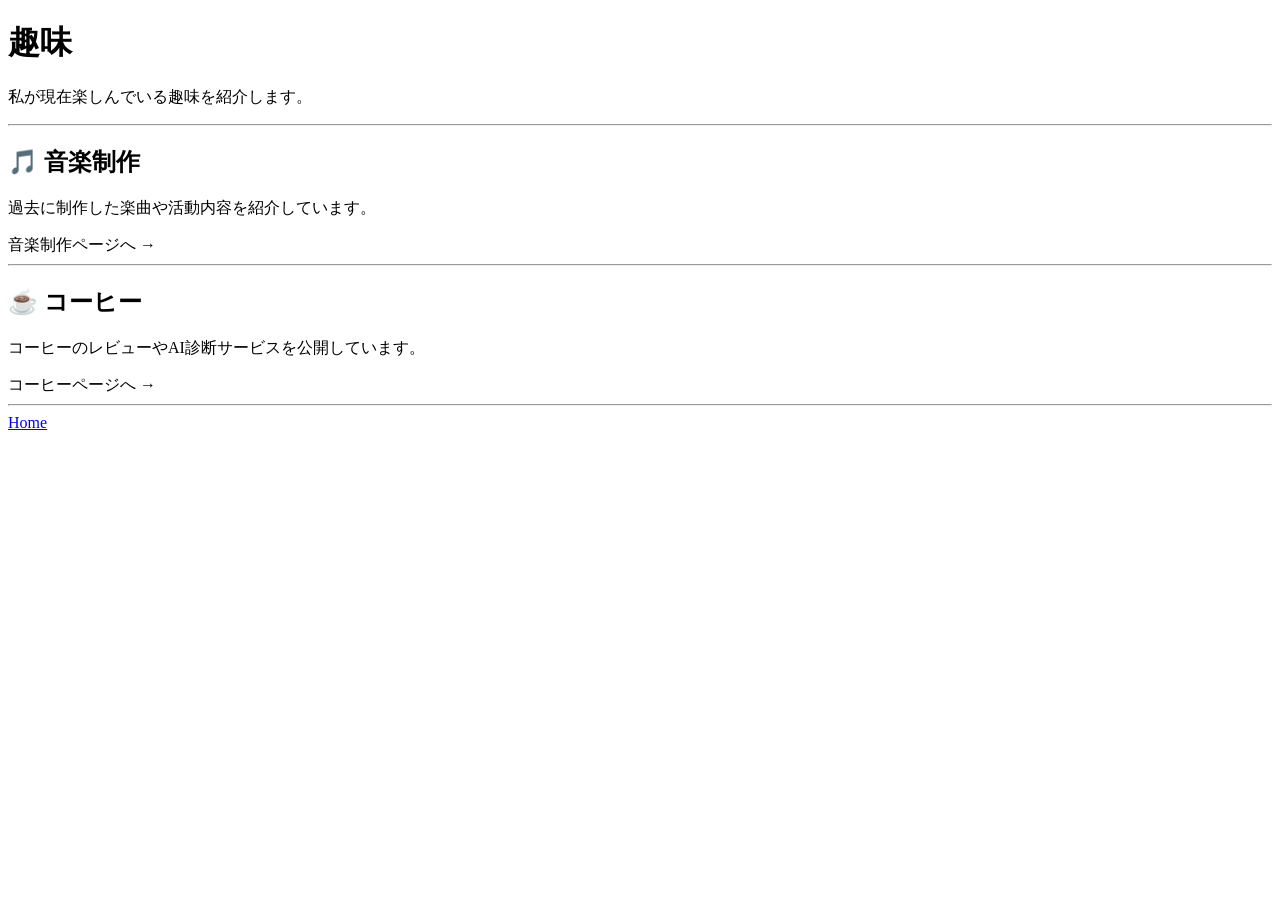
<file: src/main/resources/templates/hobby/index.html>
<!DOCTYPE html>
<html xmlns:th="http://www.thymeleaf.org">
    <head>
        <meta charset="UTF-8">
        <title>Hobby</title>
    </head>

    <body>
        <h1>趣味</h1>
        <p>
            私が現在楽しんでいる趣味を紹介します。
        </p>

        <hr>
        <h2>🎵 音楽制作</h2>
        <p>
            過去に制作した楽曲や活動内容を紹介しています。
        </p>
        <a th:href="@{/hobby/music}">
            音楽制作ページへ →
        </a>

        <hr>
        <h2>☕ コーヒー</h2>
        <p>
            コーヒーのレビューやAI診断サービスを公開しています。
        </p>
        <a th:href="@{/hobby/coffee}">
            コーヒーページへ →
        </a>
        
        <hr>
        <a href="/">
            Home
        </a>
    </body>
</html>
</file>
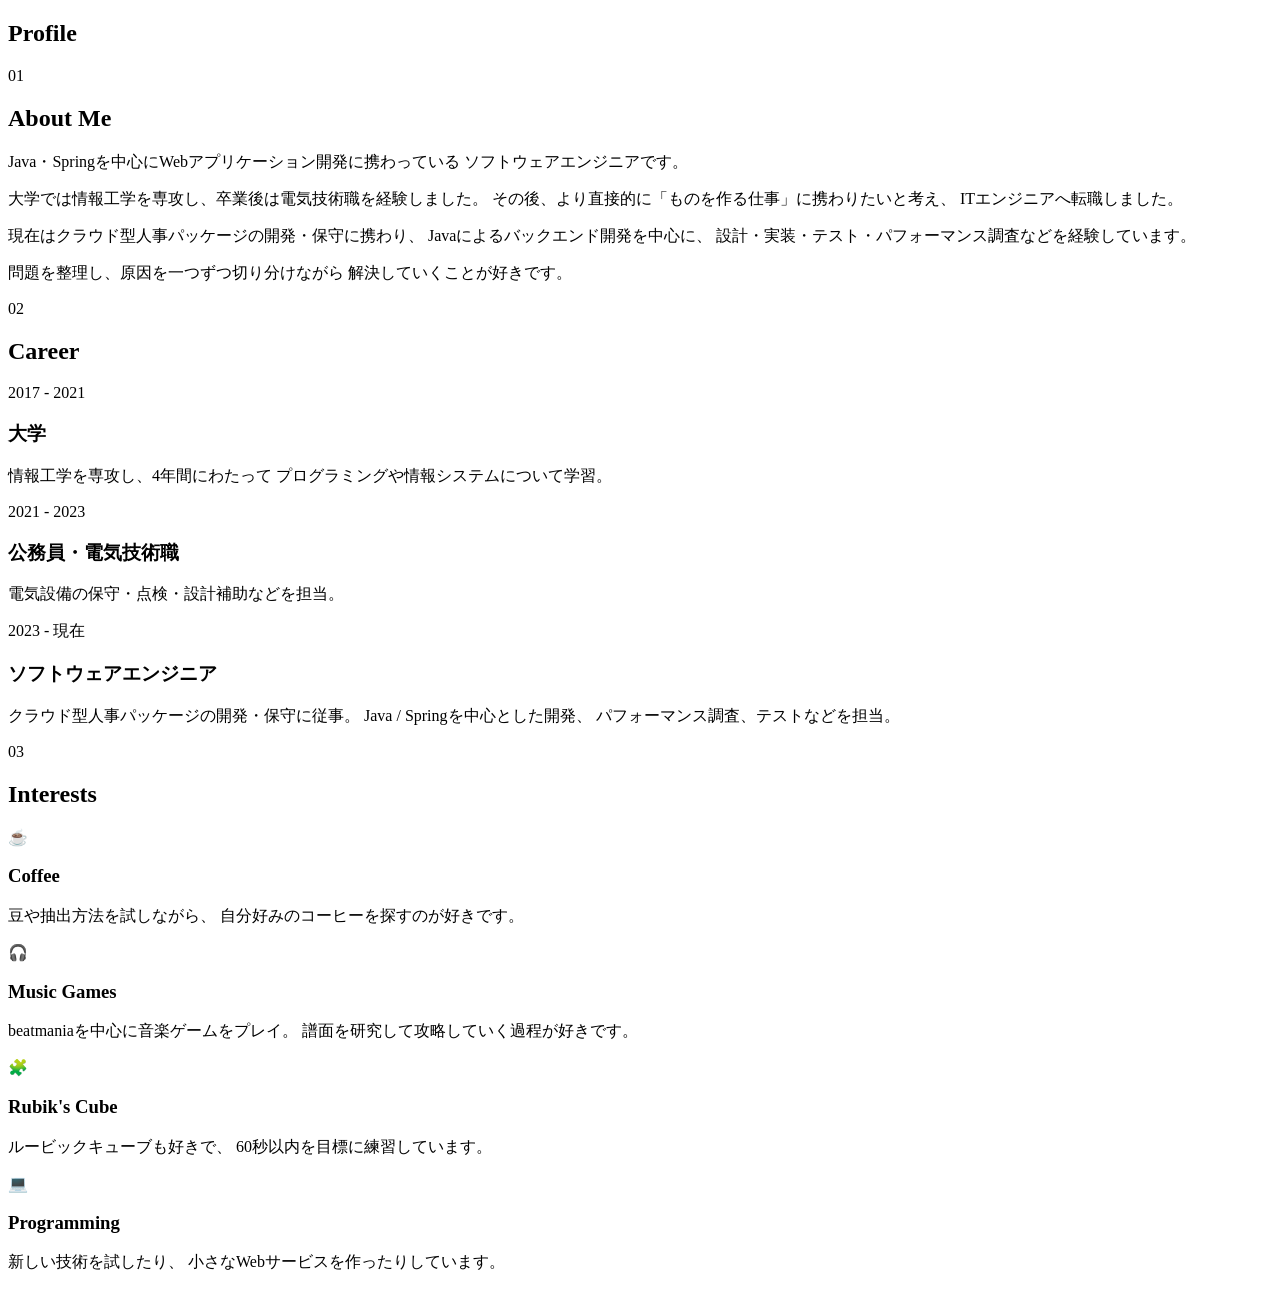
<file: src/main/resources/templates/profile/index.html>
<!DOCTYPE html>
<html lang="ja" xmlns:th="http://www.thymeleaf.org">

<head>
    <meta charset="UTF-8">
    <meta name="viewport" content="width=device-width, initial-scale=1.0">

    <title>Profile | GOEMON</title>

    <link rel="stylesheet" th:href="@{/css/common.css}">
    <link rel="stylesheet" th:href="@{/css/profile.css}">
</head>

<body>

    <!-- Header -->
    <header th:replace="~{fragments/header :: header}"></header>

    <main class="profile-page">
        <!-- Page Title -->
        <section class="page-title">
            <h1 class="page-title__main">Profile</h1>
        </section>

        <!-- About Me -->
        <section class="profile-section about">

            <div class="section-heading">
                <span class="section-heading__number">01</span>
                <h2>About Me</h2>
            </div>

            <div class="about__content">
                <p class="about__lead">
                    Java・Springを中心にWebアプリケーション開発に携わっている
                    ソフトウェアエンジニアです。
                </p>
                <p>
                    大学では情報工学を専攻し、卒業後は電気技術職を経験しました。
                    その後、より直接的に「ものを作る仕事」に携わりたいと考え、
                    ITエンジニアへ転職しました。
                </p>
                <p>
                    現在はクラウド型人事パッケージの開発・保守に携わり、
                    Javaによるバックエンド開発を中心に、
                    設計・実装・テスト・パフォーマンス調査などを経験しています。
                </p>
                <p>
                    問題を整理し、原因を一つずつ切り分けながら
                    解決していくことが好きです。
                </p>
            </div>
        </section>

        <!-- Career -->
        <section class="profile-section career">

            <div class="section-heading">
                <span class="section-heading__number">02</span>
                <h2>Career</h2>
            </div>

            <div class="career-timeline">
                <!-- University -->
                <div class="career-item">
                    <div class="career-item__marker"></div>
                    <div class="career-item__content">
                        <span class="career-item__period">
                            2017 - 2021
                        </span>

                        <h3>大学</h3>

                        <p>
                            情報工学を専攻し、4年間にわたって
                            プログラミングや情報システムについて学習。
                        </p>
                    </div>
                </div>

                <!-- Electrical Engineer -->
                <div class="career-item">
                    <div class="career-item__marker"></div>
                    <div class="career-item__content">

                        <span class="career-item__period">
                            2021 - 2023
                        </span>

                        <h3>公務員・電気技術職</h3>

                        <p>
                            電気設備の保守・点検・設計補助などを担当。
                        </p>
                    </div>
                </div>

                <!-- Software Engineer -->
                <div class="career-item">
                    <div class="career-item__marker"></div>
                    <div class="career-item__content">
                        <span class="career-item__period">
                            2023 - 現在
                        </span>

                        <h3>ソフトウェアエンジニア</h3>

                        <p>
                            クラウド型人事パッケージの開発・保守に従事。
                            Java / Springを中心とした開発、
                            パフォーマンス調査、テストなどを担当。
                        </p>
                    </div>
                </div>
            </div>
        </section>

        <!-- Interests -->
        <section class="profile-section interests">

            <div class="section-heading">
                <span class="section-heading__number">03</span>
                <h2>Interests</h2>
            </div>

            <div class="interests-grid">

                <article class="interest-card interest-card--coffee">
                    <div class="interest-card__icon">☕</div>
                    <h3>Coffee</h3>
                    <p>
                        豆や抽出方法を試しながら、
                        自分好みのコーヒーを探すのが好きです。
                    </p>
                </article>

                <article class="interest-card interest-card--music">
                    <div class="interest-card__icon">🎧</div>
                    <h3>Music Games</h3>
                    <p>
                        beatmaniaを中心に音楽ゲームをプレイ。
                        譜面を研究して攻略していく過程が好きです。
                    </p>
                </article>

                <article class="interest-card interest-card--cube">
                    <div class="interest-card__icon">🧩</div>
                    <h3>Rubik's Cube</h3>
                    <p>
                        ルービックキューブも好きで、
                        60秒以内を目標に練習しています。
                    </p>
                </article>

                <article class="interest-card interest-card--programming">
                    <div class="interest-card__icon">💻</div>
                    <h3>Programming</h3>
                    <p>
                        新しい技術を試したり、
                        小さなWebサービスを作ったりしています。
                    </p>
                </article>
            </div>
        </section>
    </main>

    <!-- Footer -->
    <footer th:replace="~{fragments/footer :: footer}"></footer>

</body>
</html>
</file>
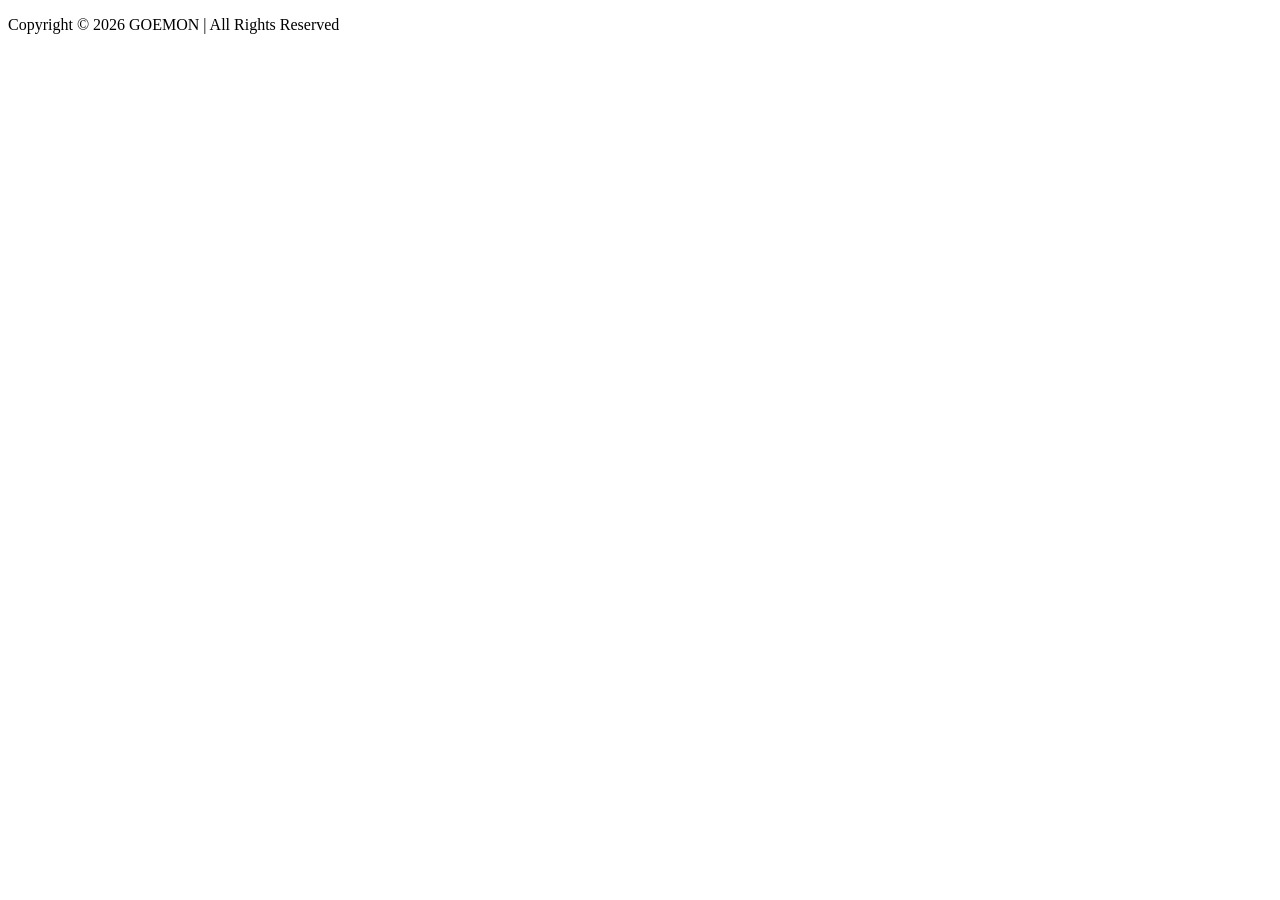
<file: src/main/resources/templates/fragments/footer.html>
<!DOCTYPE html>
<html lang="ja" xmlns:th="http://www.thymeleaf.org">

<body>
    <footer class="footer" th:fragment="footer">
        <p>
            Copyright © 2026 GOEMON | All Rights Reserved
        </p>
    </footer>
</body>
</html>
</file>
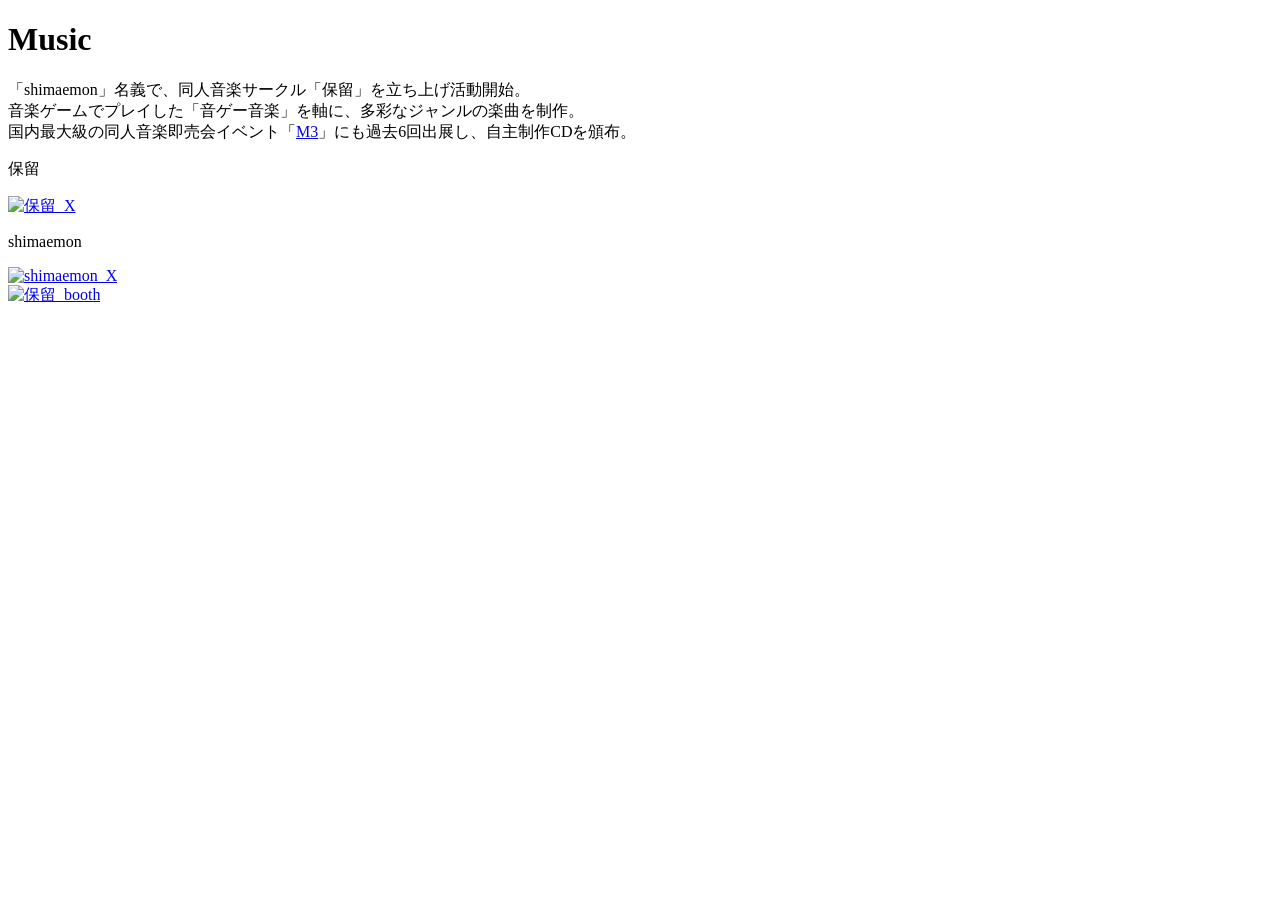
<file: src/main/resources/templates/hobby/music.html>
<!DOCTYPE html>

<html>
    <body>
        <h1>Music</h1>

        <p>
            「shimaemon」名義で、同人音楽サークル「保留」を立ち上げ活動開始。<br />
            音楽ゲームでプレイした「音ゲー音楽」を軸に、多彩なジャンルの楽曲を制作。<br />
            国内最大級の同人音楽即売会イベント「<a href="https://www.m3net.jp/" target="_blank" rel="noopener noreferrer">M3</a>」にも過去6回出展し、自主制作CDを頒布。<br />
        </p>

        <p>保留</p>
        <a href="https://x.com/chocotto_matte" target="_blank" rel="noopener noreferrer">
            <img th:src="@{/images/x-logo.png}" alt="保留_X">
        </a>
        <br>

        <p>shimaemon</p>
        <a href="https://x.com/shimaemon_o3o" target="_blank" rel="noopener noreferrer">
            <img th:src="@{/images/x-logo.png}" alt="shimaemon_X">
        </a>
        <br>

        <a href="https://horyu.booth.pm/" target="_blank" rel="noopener noreferrer">
            <img th:src="@{/images/booth-logo.png}" alt="保留_booth">
        </a>
    </body>
</html>
</file>
